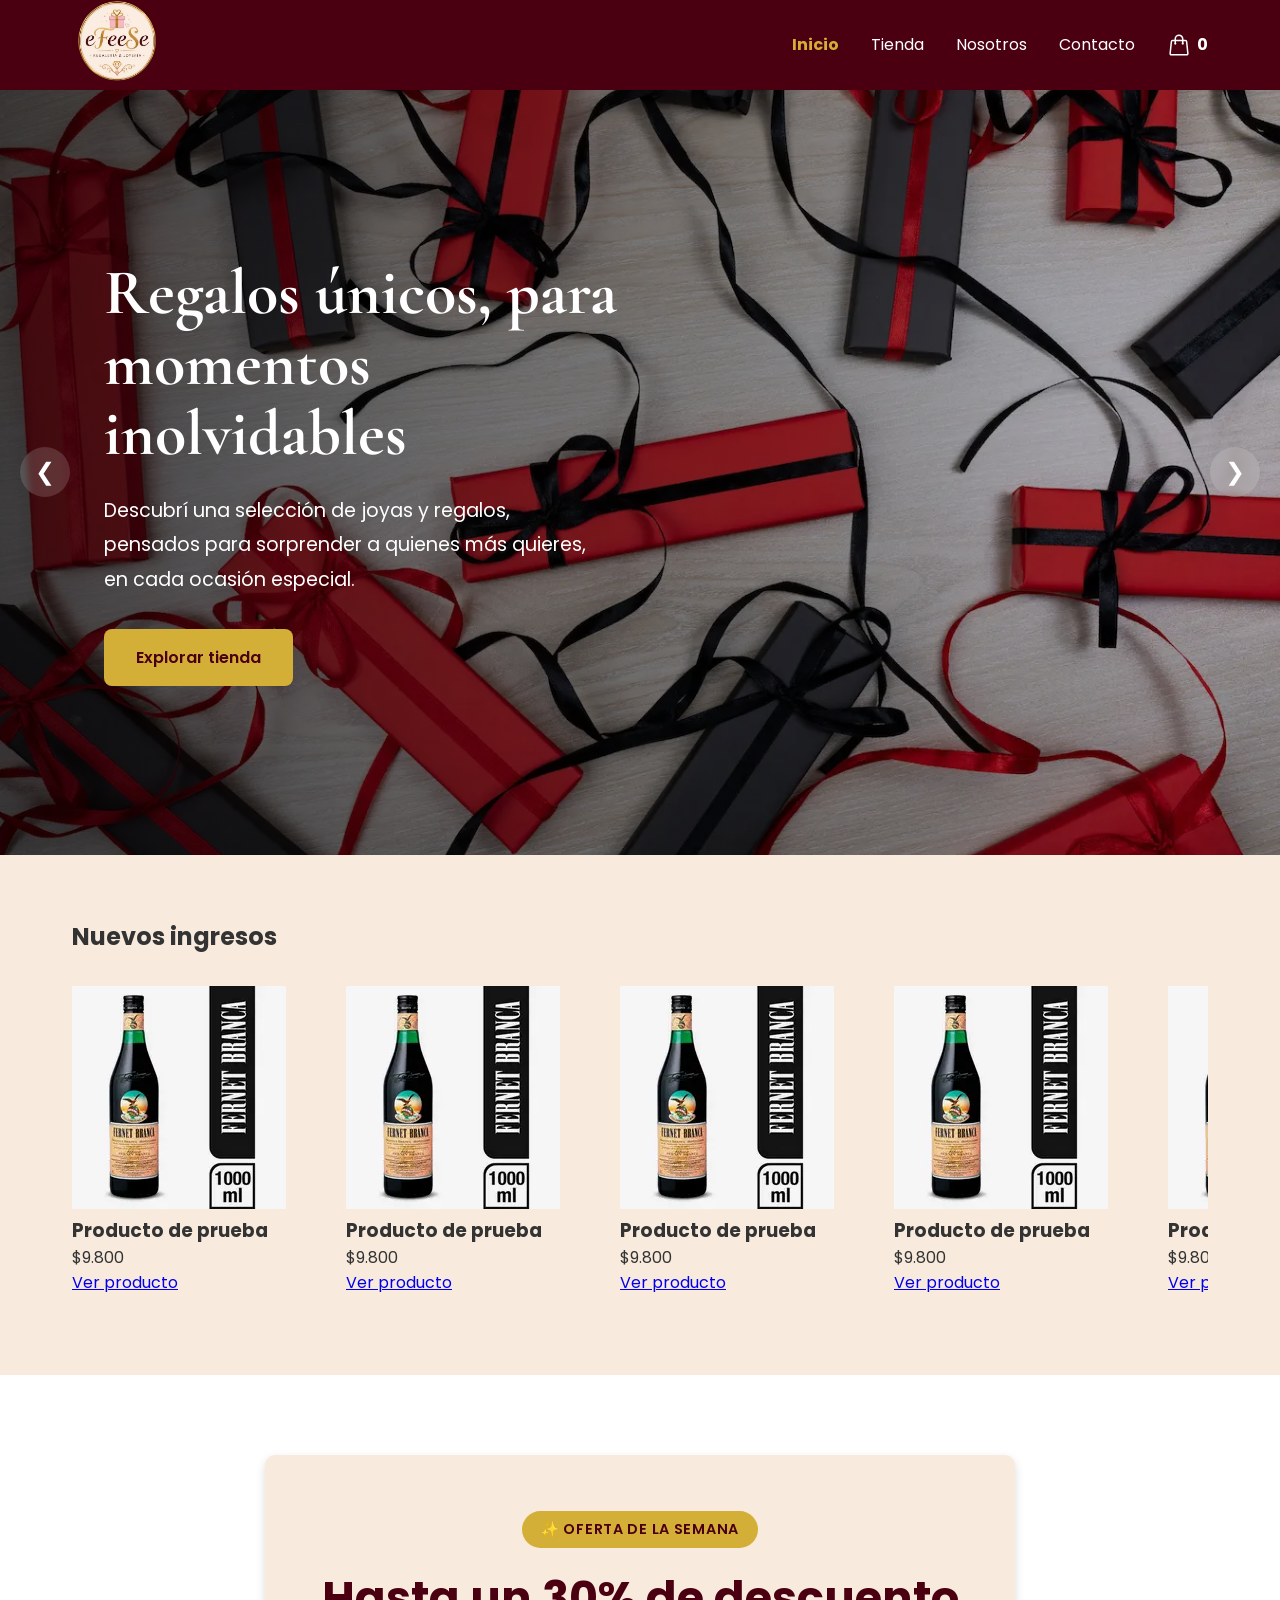
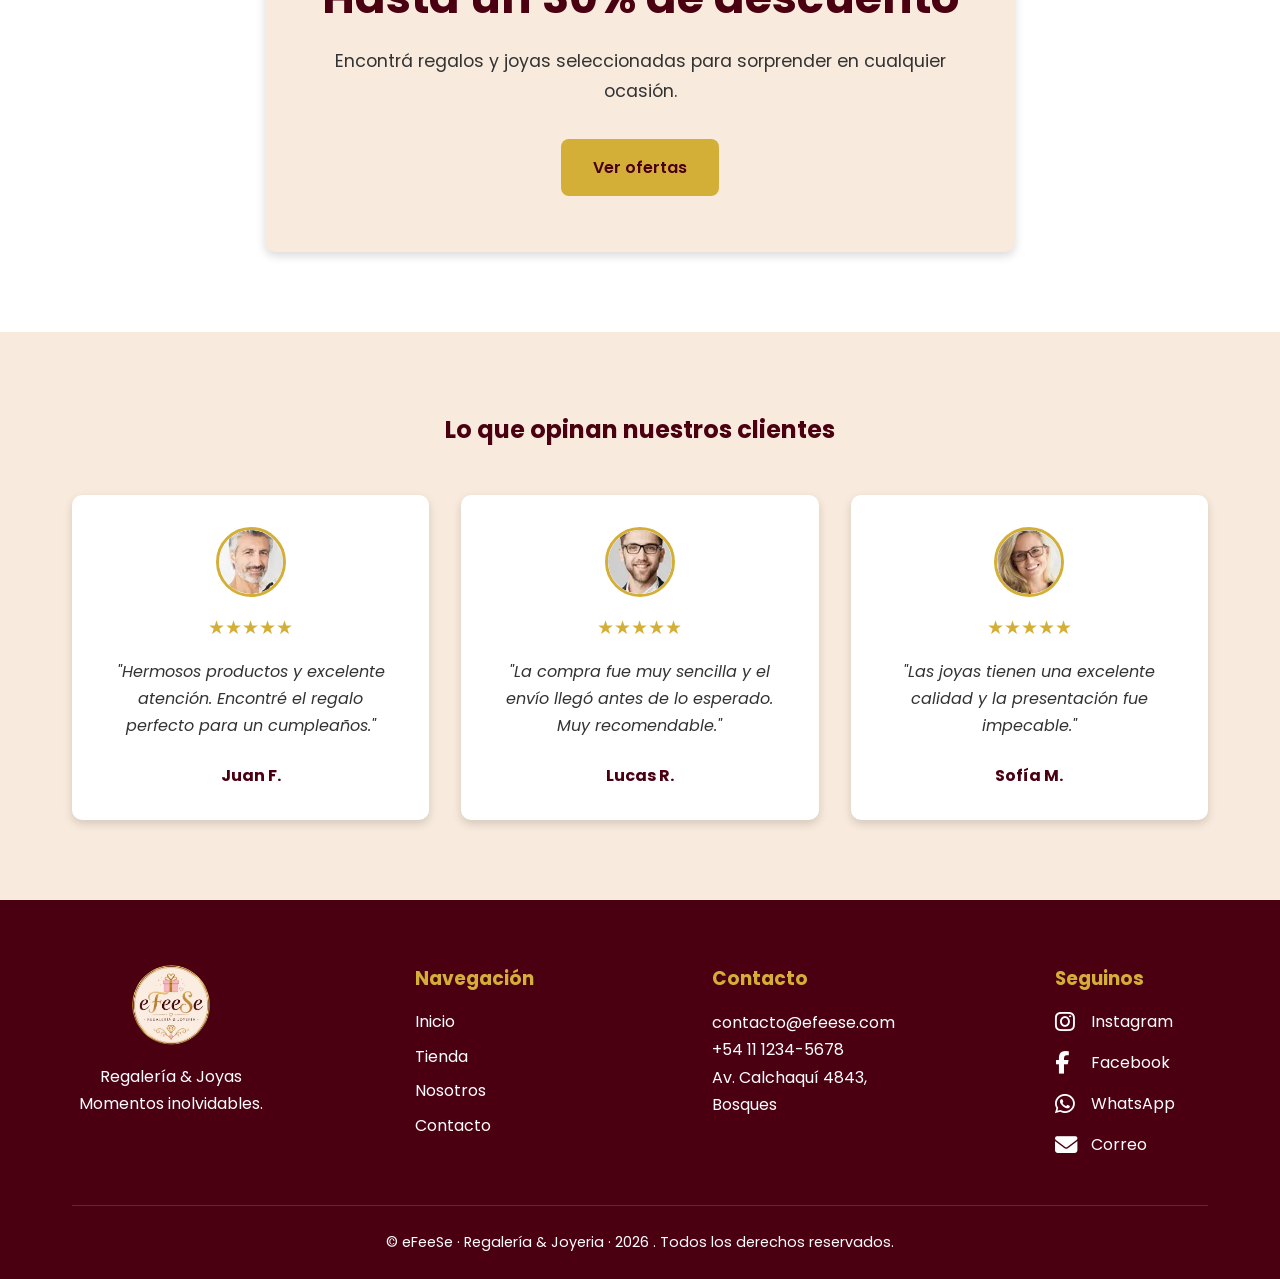
<file: index.html>
<!DOCTYPE html>
<html lang="es">
<head>
    <meta charset="UTF-8">
    <meta name="viewport" content="width=device-width, initial-scale=1.0">
    <meta name="description" content="eFeeSe - Regalería y joyería online con regalos únicos para cada ocasión.">
    <title>eFeeSe - Regaleria & Joyeria</title>
    <link rel="stylesheet" href="https://cdnjs.cloudflare.com/ajax/libs/font-awesome/6.7.2/css/all.min.css">
    <link rel="stylesheet" href="./css/styles.css">
    <link rel="icon" type="image/x-icon" href="./assets/ico/logo.ico">
</head>
<body>
    <header class="header">
        <div class="contenedor">
            <a href="./index.html" class="enlace-logo"><img src="./assets/img/logo.webp" alt="Logo de eFeeSe" class="logo"></a>
            <nav class="nav">
                <ul class="nav-list">
                    <li><a class="activo" href="./index.html">Inicio</a></li>
                    <li><a href="./pages/tienda.html">Tienda</a></li>
                    <li><a href="./pages/nosotros.html">Nosotros</a></li>
                    <li><a href="./pages/contacto.html">Contacto</a></li>
                    <li><a href="./pages/carrito.html" class="carrito-link"><svg class="icono-carrito" xmlns="http://www.w3.org/2000/svg" fill="none" viewBox="0 0 24 24" stroke-width="1.5" stroke="currentColor"><path stroke-linecap="round" stroke-linejoin="round" d="M15.75 10.5V6a3.75 3.75 0 1 0-7.5 0v4.5m11.356-1.993 1.263 12c.07.665-.45 1.243-1.119 1.243H4.25a1.125 1.125 0 0 1-1.12-1.243l1.264-12A1.125 1.125 0 0 1 5.513 7.5h12.974c.576 0 1.059.435 1.119 1.007ZM8.625 10.5a.375.375 0 1 1-.75 0 .375.375 0 0 1 .75 0Zm7.5 0a.375.375 0 1 1-.75 0 .375.375 0 0 1 .75 0Z" /></svg><span id="contador-carrito">0</span></a></li>
                </ul>
            </nav>
        </div>
    </header>
    <main class="main">
        <section class="hero">
            <div class="contenedor">
                <div class="hero-contenido">
                    <h1>Regalos únicos, para momentos inolvidables</h1>
                    <p>
                        Descubrí una selección de joyas y regalos, pensados para sorprender a quienes más quieres, en cada ocasión especial.
                    </p>
                    <a href="./pages/tienda.html" class="btn-principal">
                        Explorar tienda
                    </a>
                </div>
                <button class="hero-anterior">&#10094;</button>
                <button class="hero-siguiente">&#10095;</button>
            </div>
        </section>
        <section class="nuevos-ingresos">
            <div class="contenedor">
                <h2>Nuevos ingresos</h2>
                <div class="productos-scroll">
                    <article class="producto-card">
                        <img src="./assets/img/producto prueba.webp" alt="Producto de prueba">
                        <h3>Producto de prueba</h3>
                        <p>$9.800</p>
                        <a href="#">Ver producto</a>
                    </article>
                    <article class="producto-card">
                        <img src="./assets/img/producto prueba.webp" alt="Producto de prueba">
                        <h3>Producto de prueba</h3>
                        <p>$9.800</p>
                        <a href="#">Ver producto</a>
                    </article>
                    <article class="producto-card">
                        <img src="./assets/img/producto prueba.webp" alt="Producto de prueba">
                        <h3>Producto de prueba</h3>
                        <p>$9.800</p>
                        <a href="#">Ver producto</a>
                    </article>
                    <article class="producto-card">
                        <img src="./assets/img/producto prueba.webp" alt="Producto de prueba">
                        <h3>Producto de prueba</h3>
                        <p>$9.800</p>
                        <a href="#">Ver producto</a>
                    </article>
                    <article class="producto-card">
                        <img src="./assets/img/producto prueba.webp" alt="Producto de prueba">
                        <h3>Producto de prueba</h3>
                        <p>$9.800</p>
                        <a href="#">Ver producto</a>
                    </article>
                    <article class="producto-card">
                        <img src="./assets/img/producto prueba.webp" alt="Producto de prueba">
                        <h3>Producto de prueba</h3>
                        <p>$9.800</p>
                        <a href="#">Ver producto</a>
                    </article>
                </div>
            </div>
        </section>
        <section class="banner-promocional">
            <div class="contenedor">
                <div class="banner-contenido">
                    <span class="banner-etiqueta">
                        ✨ Oferta de la semana
                    </span>
                    <h2>Hasta un 30% de descuento</h2>
                    <p>
                        Encontrá regalos y joyas seleccionadas para sorprender en cualquier ocasión.
                    </p>
                    <a href="./pages/tienda.html" class="btn-principal">
                        Ver ofertas
                    </a>
                </div>
            </div>
        </section>
        <section class="resenas">
            <div class="contenedor">
                <h2>Lo que opinan nuestros clientes</h2>
                <div class="resenas-grid">
                    <article class="resena-card">
                        <img src="./assets/img/clientes/1.webp" alt="Foto de Juan F." class="foto-cliente">
                        <div class="estrellas">
                            ★★★★★
                        </div>
                        <p>
                            "Hermosos productos y excelente atención. Encontré el regalo perfecto para un cumpleaños."
                        </p>
                        <h3>Juan F.</h3>
                    </article>
                    <article class="resena-card">
                        <img src="./assets/img/clientes/2.webp" alt="Foto de Lucas R." class="foto-cliente">
                        <div class="estrellas">
                            ★★★★★
                        </div>
                        <p>
                            "La compra fue muy sencilla y el envío llegó antes de lo esperado. Muy recomendable."
                        </p>
                        <h3>Lucas R.</h3>
                    </article>
                    <article class="resena-card">
                        <img src="./assets/img/clientes/3.webp" alt="Foto de Sofia M." class="foto-cliente">
                        <div class="estrellas">
                            ★★★★★
                        </div>
                        <p>
                            "Las joyas tienen una excelente calidad y la presentación fue impecable."
                        </p>
                        <h3>Sofía M.</h3>
                    </article>
                </div>
            </div>
        </section>
    </main>
    <footer class="footer">
        <div class="contenedor">
            <div class="footer-grid">
                <div class="footer-columna footer-marca">
                    <img src="./assets/img/logo.webp" alt="Logo de eFeeSe" class="footer-logo">
                    <p>
                        Regalería & Joyas<br>
                        Momentos inolvidables.
                    </p>
                </div>
                <div class="footer-columna">
                    <h3>Navegación</h3>
                    <ul>
                        <li><a href="./index.html">Inicio</a></li>
                        <li><a href="./pages/tienda.html">Tienda</a></li>
                        <li><a href="./pages/nosotros.html">Nosotros</a></li>
                        <li><a href="./pages/contacto.html">Contacto</a></li>
                    </ul>
                </div>
                <div class="footer-columna">
                    <h3>Contacto</h3>
                    <p>contacto@efeese.com</p>
                    <p>+54 11 1234-5678</p>
                    <p>Av. Calchaquí 4843, Bosques</p>
                </div>
                <div class="footer-columna">
                    <h3>Seguinos</h3>
                    <div class="redes-sociales">
                        <!-- Iconos de Font Awesome -->
                        <!-- Para mas adelante, cuando se agreguen enlaces -->
                        <!-- <a href="#" aria-label="Instagram">
                            <i class="fa-brands fa-instagram"></i>
                            <span>Instagram</span>
                        </a>
                        <a href="#" aria-label="Facebook">
                            <i class="fa-brands fa-facebook-f"></i>
                            <span>Facebook</span>
                        </a>
                        <a href="#" aria-label="WhatsApp">
                            <i class="fa-brands fa-whatsapp"></i>
                            <span>WhatsApp</span>
                        </a>
                        <a href="#" aria-label="Correo electrónico">
                            <i class="fa-solid fa-envelope"></i>
                            <span>Correo</span>
                        </a> -->
                        <div>
                            <i class="fa-brands fa-instagram"></i>
                            <span>Instagram</span>
                        </div>
                        <div>
                            <i class="fa-brands fa-facebook-f"></i>
                            <span>Facebook</span>
                        </div>
                        <div>
                            <i class="fa-brands fa-whatsapp"></i>
                            <span>WhatsApp</span>
                        </div>
                        <div>
                            <i class="fa-solid fa-envelope"></i>
                            <span>Correo</span>
                        </div>
                    </div>
                </div>
            </div>
            <div class="footer-copy">
                <p>&copy; eFeeSe · Regalería & Joyeria · 2026 . Todos los derechos reservados.</p>
            </div>
        </div>
    </footer>
    <script src="#"></script>
</body>
</html>
</file>
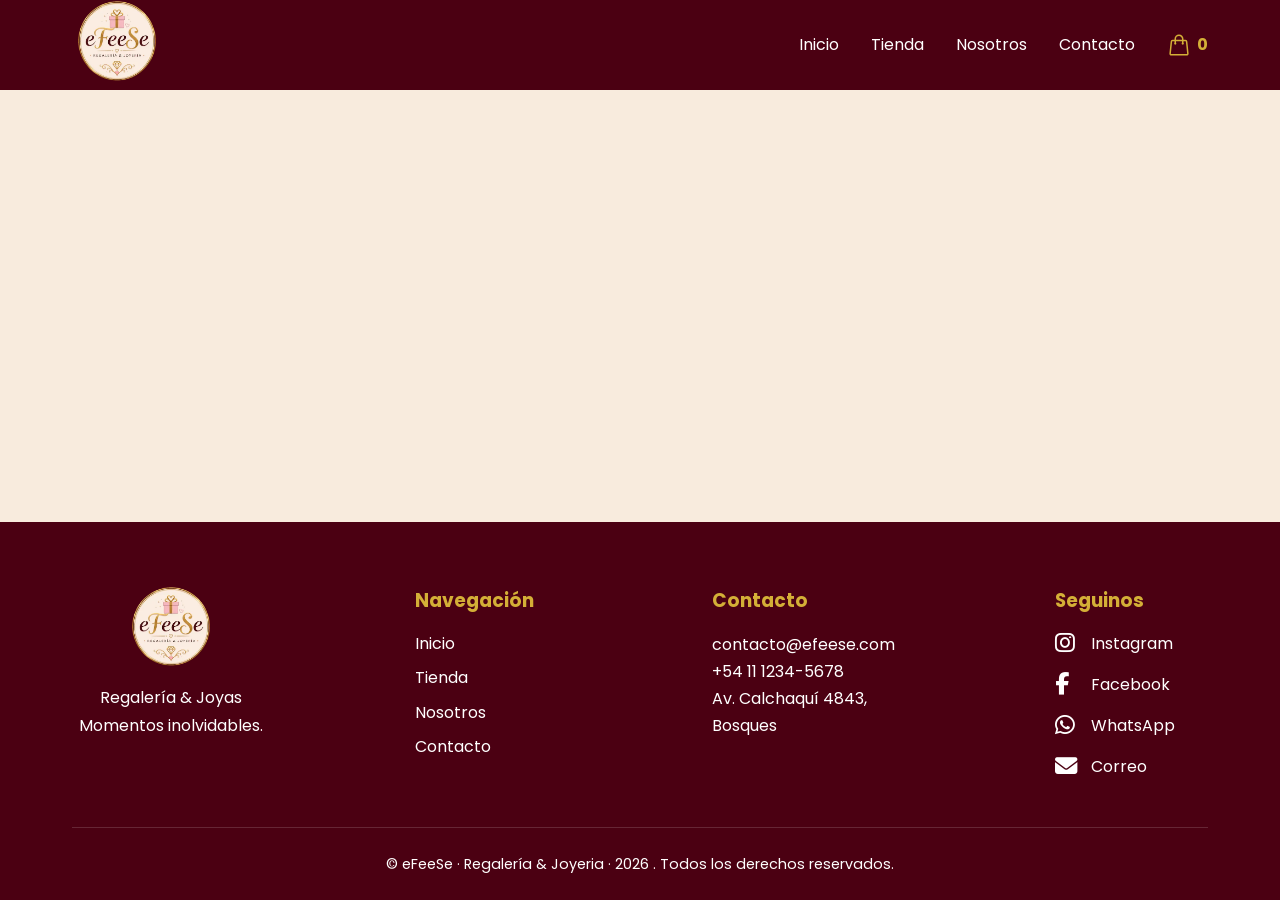
<file: pages/carrito.html>
<!DOCTYPE html>
<html lang="es">
<head>
    <meta charset="UTF-8">
    <meta name="viewport" content="width=device-width, initial-scale=1.0">
    <meta name="description" content="eFeeSe - Regalería y joyería online con regalos únicos para cada ocasión.">
    <title>Carrito | eFeeSe</title>
    <link rel="stylesheet" href="https://cdnjs.cloudflare.com/ajax/libs/font-awesome/6.7.2/css/all.min.css">
    <link rel="stylesheet" href="../css/styles.css">
    <link rel="icon" type="image/x-icon" href="../assets/ico/logo.ico">
</head>
<body>
    <header class="header">
        <div class="contenedor">
            <a href="../index.html" class="enlace-logo"><img src="../assets/img/logo.webp" alt="Logo de eFeeSe" class="logo"></a>
            <nav class="nav">
                <ul class="nav-list">
                    <li><a href="../index.html">Inicio</a></li>
                    <li><a href="./tienda.html">Tienda</a></li>
                    <li><a href="./nosotros.html">Nosotros</a></li>
                    <li><a href="./contacto.html">Contacto</a></li>
                    <li><a href="./carrito.html" class="carrito-link activo"><svg class="icono-carrito" xmlns="http://www.w3.org/2000/svg" fill="none" viewBox="0 0 24 24" stroke-width="1.5" stroke="currentColor"><path stroke-linecap="round" stroke-linejoin="round" d="M15.75 10.5V6a3.75 3.75 0 1 0-7.5 0v4.5m11.356-1.993 1.263 12c.07.665-.45 1.243-1.119 1.243H4.25a1.125 1.125 0 0 1-1.12-1.243l1.264-12A1.125 1.125 0 0 1 5.513 7.5h12.974c.576 0 1.059.435 1.119 1.007ZM8.625 10.5a.375.375 0 1 1-.75 0 .375.375 0 0 1 .75 0Zm7.5 0a.375.375 0 1 1-.75 0 .375.375 0 0 1 .75 0Z" /></svg><span id="contador-carrito">0</span></a></li>
                </ul>
            </nav>
        </div>
    </header>
    <main class="main">
        <section class="carrito">

        </section>
    </main>
    <footer class="footer">
        <div class="contenedor">
            <div class="footer-grid">
                <div class="footer-columna footer-marca">
                    <img src="../assets/img/logo.webp" alt="Logo de eFeeSe" class="footer-logo">
                    <p>
                        Regalería & Joyas<br>
                        Momentos inolvidables.
                    </p>
                </div>
                <div class="footer-columna">
                    <h3>Navegación</h3>
                    <ul>
                        <li><a href="../index.html">Inicio</a></li>
                        <li><a href="./tienda.html">Tienda</a></li>
                        <li><a href="./nosotros.html">Nosotros</a></li>
                        <li><a href="./contacto.html">Contacto</a></li>
                    </ul>
                </div>
                <div class="footer-columna">
                    <h3>Contacto</h3>
                    <p>contacto@efeese.com</p>
                    <p>+54 11 1234-5678</p>
                    <p>Av. Calchaquí 4843, Bosques</p>
                </div>
                <div class="footer-columna">
                    <h3>Seguinos</h3>
                    <div class="redes-sociales">
                        <div>
                            <i class="fa-brands fa-instagram"></i>
                            <span>Instagram</span>
                        </div>
                        <div>
                            <i class="fa-brands fa-facebook-f"></i>
                            <span>Facebook</span>
                        </div>
                        <div>
                            <i class="fa-brands fa-whatsapp"></i>
                            <span>WhatsApp</span>
                        </div>
                        <div>
                            <i class="fa-solid fa-envelope"></i>
                            <span>Correo</span>
                        </div>
                    </div>
                </div>
            </div>
            <div class="footer-copy">
                <p>&copy; eFeeSe · Regalería & Joyeria · 2026 . Todos los derechos reservados.</p>
            </div>
        </div>
    </footer>
    <script src="#"></script>
</body>
</html>
</file>
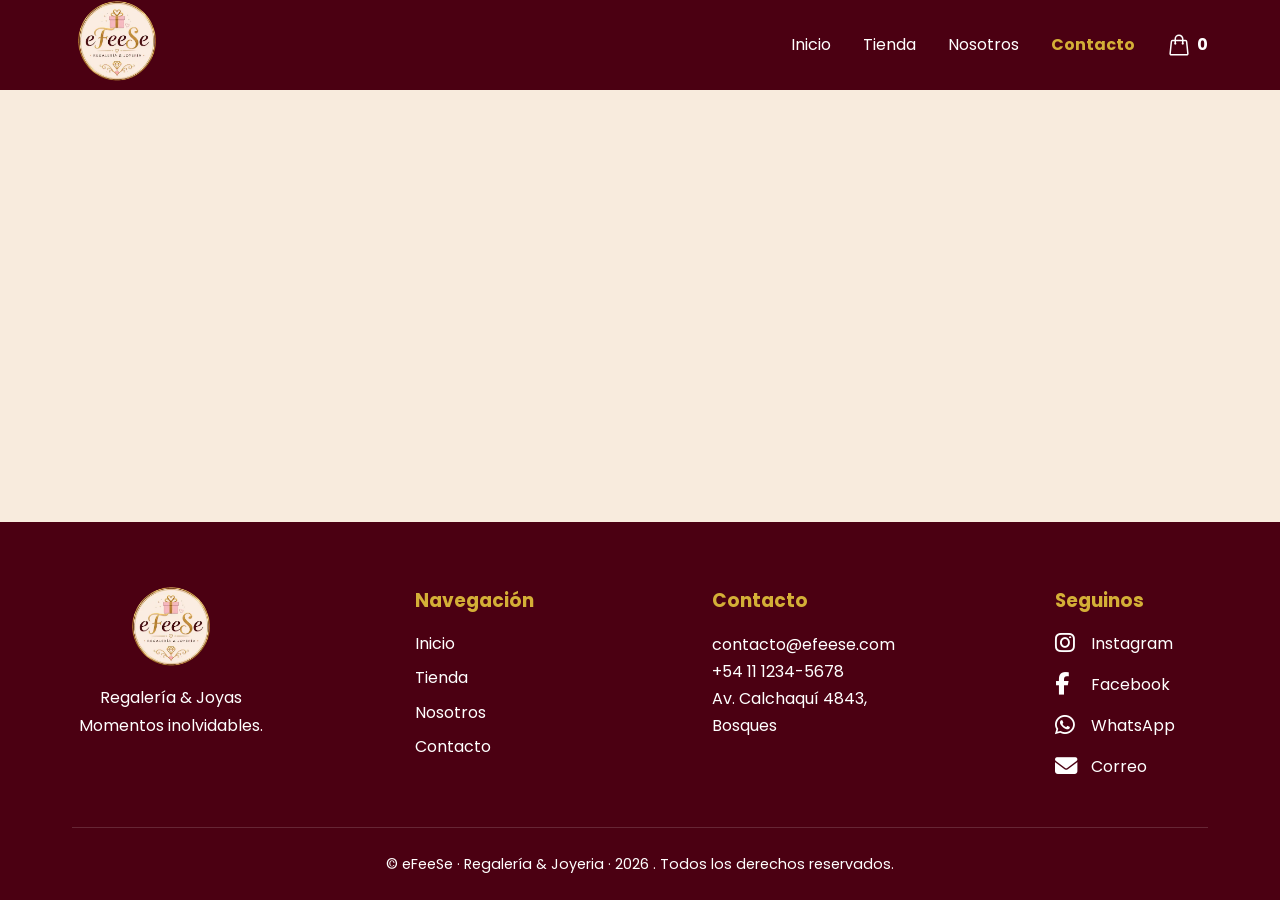
<file: pages/contacto.html>
<!DOCTYPE html>
<html lang="es">
<head>
    <meta charset="UTF-8">
    <meta name="viewport" content="width=device-width, initial-scale=1.0">
    <meta name="description" content="eFeeSe - Regalería y joyería online con regalos únicos para cada ocasión.">
    <title>Contacto | eFeeSe</title>
    <link rel="stylesheet" href="https://cdnjs.cloudflare.com/ajax/libs/font-awesome/6.7.2/css/all.min.css">
    <link rel="stylesheet" href="../css/styles.css">
    <link rel="icon" type="image/x-icon" href="../assets/ico/logo.ico">
</head>
<body>
    <header class="header">
        <div class="contenedor">
            <a href="../index.html" class="enlace-logo"><img src="../assets/img/logo.webp" alt="Logo de eFeeSe" class="logo"></a>
            <nav class="nav">
                <ul class="nav-list">
                    <li><a href="../index.html">Inicio</a></li>
                    <li><a href="./tienda.html">Tienda</a></li>
                    <li><a href="./nosotros.html">Nosotros</a></li>
                    <li><a class="activo" href=".contacto.html">Contacto</a></li>
                    <li><a href="./carrito.html" class="carrito-link"><svg class="icono-carrito" xmlns="http://www.w3.org/2000/svg" fill="none" viewBox="0 0 24 24" stroke-width="1.5" stroke="currentColor"><path stroke-linecap="round" stroke-linejoin="round" d="M15.75 10.5V6a3.75 3.75 0 1 0-7.5 0v4.5m11.356-1.993 1.263 12c.07.665-.45 1.243-1.119 1.243H4.25a1.125 1.125 0 0 1-1.12-1.243l1.264-12A1.125 1.125 0 0 1 5.513 7.5h12.974c.576 0 1.059.435 1.119 1.007ZM8.625 10.5a.375.375 0 1 1-.75 0 .375.375 0 0 1 .75 0Zm7.5 0a.375.375 0 1 1-.75 0 .375.375 0 0 1 .75 0Z" /></svg><span id="contador-carrito">0</span></a></li>
                </ul>
            </nav>
        </div>
    </header>
    <main class="main">
        <section class="contacto">

        </section>
    </main>
    <footer class="footer">
        <div class="contenedor">
            <div class="footer-grid">
                <div class="footer-columna footer-marca">
                    <img src="../assets/img/logo.webp" alt="Logo de eFeeSe" class="footer-logo">
                    <p>
                        Regalería & Joyas<br>
                        Momentos inolvidables.
                    </p>
                </div>
                <div class="footer-columna">
                    <h3>Navegación</h3>
                    <ul>
                        <li><a href="../index.html">Inicio</a></li>
                        <li><a href="./tienda.html">Tienda</a></li>
                        <li><a href="./nosotros.html">Nosotros</a></li>
                        <li><a href="./contacto.html">Contacto</a></li>
                    </ul>
                </div>
                <div class="footer-columna">
                    <h3>Contacto</h3>
                    <p>contacto@efeese.com</p>
                    <p>+54 11 1234-5678</p>
                    <p>Av. Calchaquí 4843, Bosques</p>
                </div>
                <div class="footer-columna">
                    <h3>Seguinos</h3>
                    <div class="redes-sociales">
                        <div>
                            <i class="fa-brands fa-instagram"></i>
                            <span>Instagram</span>
                        </div>
                        <div>
                            <i class="fa-brands fa-facebook-f"></i>
                            <span>Facebook</span>
                        </div>
                        <div>
                            <i class="fa-brands fa-whatsapp"></i>
                            <span>WhatsApp</span>
                        </div>
                        <div>
                            <i class="fa-solid fa-envelope"></i>
                            <span>Correo</span>
                        </div>
                    </div>
                </div>
            </div>
            <div class="footer-copy">
                <p>&copy; eFeeSe · Regalería & Joyeria · 2026 . Todos los derechos reservados.</p>
            </div>
        </div>
    </footer>
    <script src="#"></script>
</body>
</html>
</file>
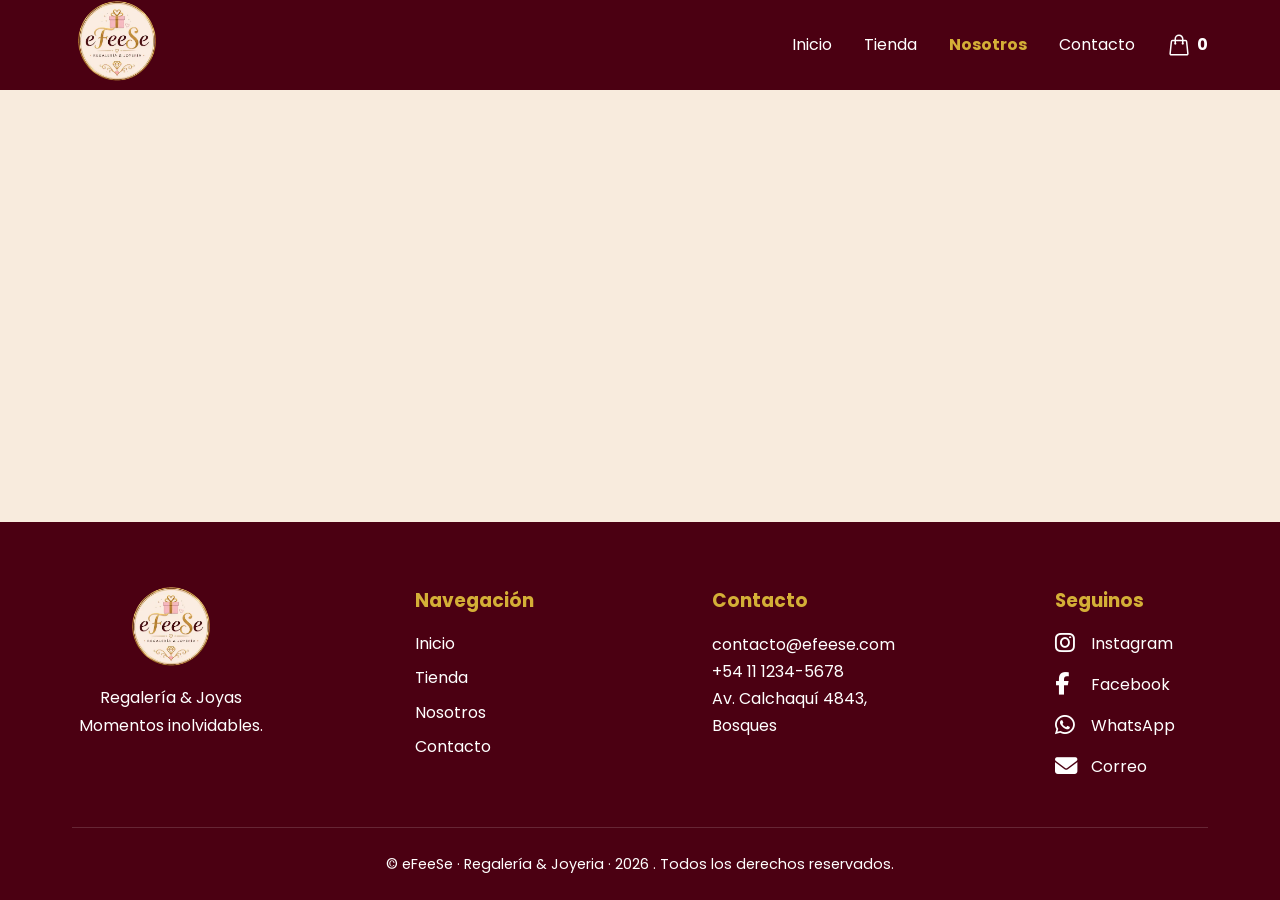
<file: pages/nosotros.html>
<!DOCTYPE html>
<html lang="es">
<head>
    <meta charset="UTF-8">
    <meta name="viewport" content="width=device-width, initial-scale=1.0">
    <meta name="description" content="eFeeSe - Regalería y joyería online con regalos únicos para cada ocasión.">
    <title>Nosotros | eFeeSe</title>
    <link rel="stylesheet" href="https://cdnjs.cloudflare.com/ajax/libs/font-awesome/6.7.2/css/all.min.css">
    <link rel="stylesheet" href="../css/styles.css">
    <link rel="icon" type="image/x-icon" href="../assets/ico/logo.ico">
</head>
<body>
    <header class="header">
        <div class="contenedor">
            <a href="../index.html" class="enlace-logo"><img src="../assets/img/logo.webp" alt="Logo de eFeeSe" class="logo"></a>
            <nav class="nav">
                <ul class="nav-list">
                    <li><a href="../index.html">Inicio</a></li>
                    <li><a href="./tienda.html">Tienda</a></li>
                    <li><a class="activo" href="./nosotros.html">Nosotros</a></li>
                    <li><a href="./contacto.html">Contacto</a></li>
                    <li><a href="./carrito.html" class="carrito-link"><svg class="icono-carrito" xmlns="http://www.w3.org/2000/svg" fill="none" viewBox="0 0 24 24" stroke-width="1.5" stroke="currentColor"><path stroke-linecap="round" stroke-linejoin="round" d="M15.75 10.5V6a3.75 3.75 0 1 0-7.5 0v4.5m11.356-1.993 1.263 12c.07.665-.45 1.243-1.119 1.243H4.25a1.125 1.125 0 0 1-1.12-1.243l1.264-12A1.125 1.125 0 0 1 5.513 7.5h12.974c.576 0 1.059.435 1.119 1.007ZM8.625 10.5a.375.375 0 1 1-.75 0 .375.375 0 0 1 .75 0Zm7.5 0a.375.375 0 1 1-.75 0 .375.375 0 0 1 .75 0Z" /></svg><span id="contador-carrito">0</span></a></li>
                </ul>
            </nav>
        </div>
    </header>
    <main class="main">
        <section class="nosotros">

        </section>
    </main>
    <footer class="footer">
        <div class="contenedor">
            <div class="footer-grid">
                <div class="footer-columna footer-marca">
                    <img src="../assets/img/logo.webp" alt="Logo de eFeeSe" class="footer-logo">
                    <p>
                        Regalería & Joyas<br>
                        Momentos inolvidables.
                    </p>
                </div>
                <div class="footer-columna">
                    <h3>Navegación</h3>
                    <ul>
                        <li><a href="../index.html">Inicio</a></li>
                        <li><a href="./tienda.html">Tienda</a></li>
                        <li><a href="./nosotros.html">Nosotros</a></li>
                        <li><a href="./contacto.html">Contacto</a></li>
                    </ul>
                </div>
                <div class="footer-columna">
                    <h3>Contacto</h3>
                    <p>contacto@efeese.com</p>
                    <p>+54 11 1234-5678</p>
                    <p>Av. Calchaquí 4843, Bosques</p>
                </div>
                <div class="footer-columna">
                    <h3>Seguinos</h3>
                    <div class="redes-sociales">
                        <div>
                            <i class="fa-brands fa-instagram"></i>
                            <span>Instagram</span>
                        </div>
                        <div>
                            <i class="fa-brands fa-facebook-f"></i>
                            <span>Facebook</span>
                        </div>
                        <div>
                            <i class="fa-brands fa-whatsapp"></i>
                            <span>WhatsApp</span>
                        </div>
                        <div>
                            <i class="fa-solid fa-envelope"></i>
                            <span>Correo</span>
                        </div>
                    </div>
                </div>
            </div>
            <div class="footer-copy">
                <p>&copy; eFeeSe · Regalería & Joyeria · 2026 . Todos los derechos reservados.</p>
            </div>
        </div>
    </footer>
    <script src="#"></script>
</body>
</html>
</file>
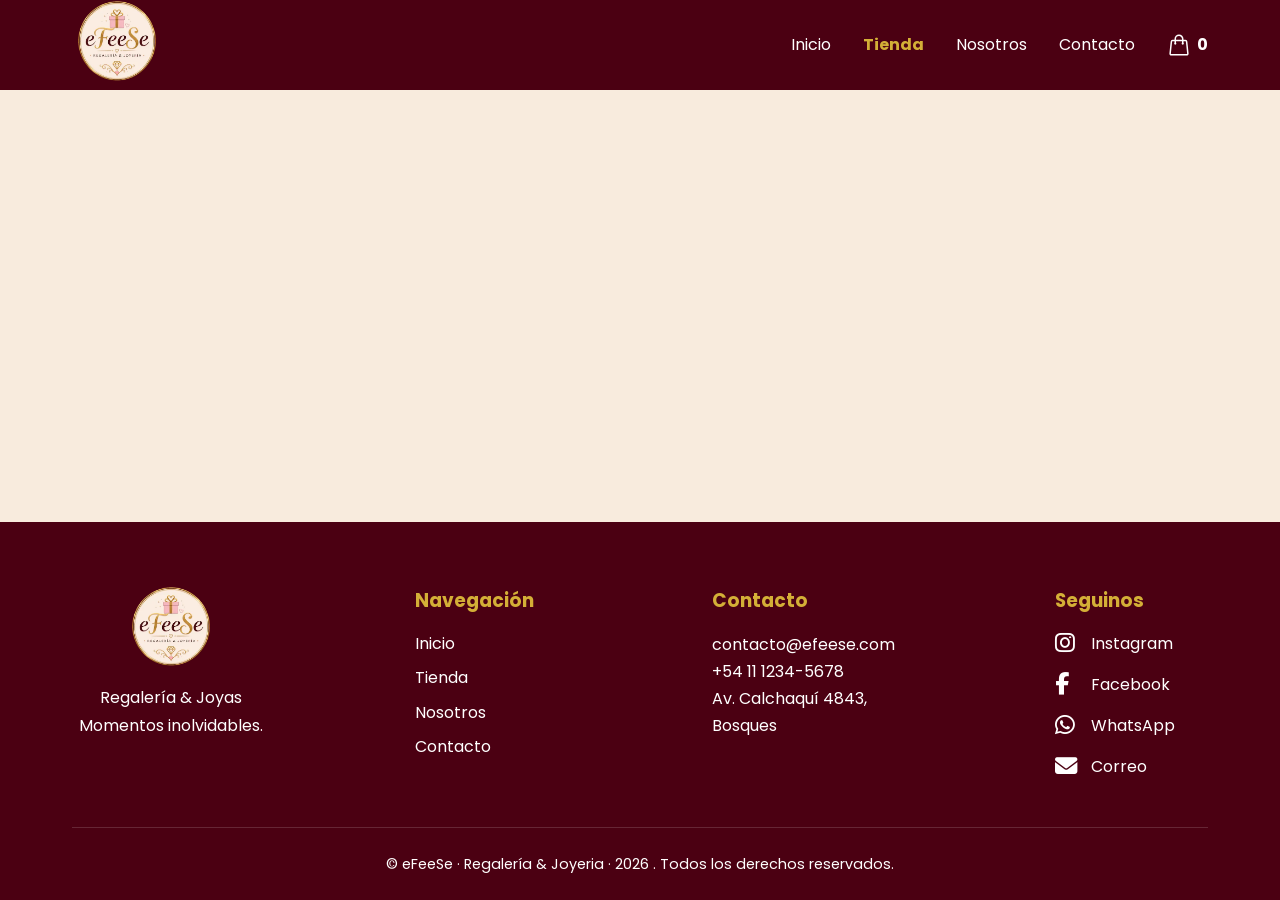
<file: pages/tienda.html>
<!DOCTYPE html>
<html lang="es">
<head>
    <meta charset="UTF-8">
    <meta name="viewport" content="width=device-width, initial-scale=1.0">
    <meta name="description" content="eFeeSe - Regalería y joyería online con regalos únicos para cada ocasión.">
    <title>Tienda | eFeeSe</title>
    <link rel="stylesheet" href="https://cdnjs.cloudflare.com/ajax/libs/font-awesome/6.7.2/css/all.min.css">
    <link rel="stylesheet" href="../css/styles.css">
    <link rel="icon" type="image/x-icon" href="../assets/ico/logo.ico">
</head>
<body>
    <header class="header">
        <div class="contenedor">
            <a href="../index.html" class="enlace-logo"><img src="../assets/img/logo.webp" alt="Logo de eFeeSe" class="logo"></a>
            <nav class="nav">
                <ul class="nav-list">
                    <li><a href="../index.html">Inicio</a></li>
                    <li><a class="activo" href="./tienda.html">Tienda</a></li>
                    <li><a href="./nosotros.html">Nosotros</a></li>
                    <li><a href="./contacto.html">Contacto</a></li>
                    <li><a href="./carrito.html" class="carrito-link"><svg class="icono-carrito" xmlns="http://www.w3.org/2000/svg" fill="none" viewBox="0 0 24 24" stroke-width="1.5" stroke="currentColor"><path stroke-linecap="round" stroke-linejoin="round" d="M15.75 10.5V6a3.75 3.75 0 1 0-7.5 0v4.5m11.356-1.993 1.263 12c.07.665-.45 1.243-1.119 1.243H4.25a1.125 1.125 0 0 1-1.12-1.243l1.264-12A1.125 1.125 0 0 1 5.513 7.5h12.974c.576 0 1.059.435 1.119 1.007ZM8.625 10.5a.375.375 0 1 1-.75 0 .375.375 0 0 1 .75 0Zm7.5 0a.375.375 0 1 1-.75 0 .375.375 0 0 1 .75 0Z" /></svg><span id="contador-carrito">0</span></a></li>
                </ul>
            </nav>
        </div>
    </header>
    <main class="main">
        <section class="tienda">

        </section>
    </main>
    <footer class="footer">
        <div class="contenedor">
            <div class="footer-grid">
                <div class="footer-columna footer-marca">
                    <img src="../assets/img/logo.webp" alt="Logo de eFeeSe" class="footer-logo">
                    <p>
                        Regalería & Joyas<br>
                        Momentos inolvidables.
                    </p>
                </div>
                <div class="footer-columna">
                    <h3>Navegación</h3>
                    <ul>
                        <li><a href="../index.html">Inicio</a></li>
                        <li><a href="./tienda.html">Tienda</a></li>
                        <li><a href="./nosotros.html">Nosotros</a></li>
                        <li><a href="./contacto.html">Contacto</a></li>
                    </ul>
                </div>
                <div class="footer-columna">
                    <h3>Contacto</h3>
                    <p>contacto@efeese.com</p>
                    <p>+54 11 1234-5678</p>
                    <p>Av. Calchaquí 4843, Bosques</p>
                </div>
                <div class="footer-columna">
                    <h3>Seguinos</h3>
                    <div class="redes-sociales">
                        <div>
                            <i class="fa-brands fa-instagram"></i>
                            <span>Instagram</span>
                        </div>
                        <div>
                            <i class="fa-brands fa-facebook-f"></i>
                            <span>Facebook</span>
                        </div>
                        <div>
                            <i class="fa-brands fa-whatsapp"></i>
                            <span>WhatsApp</span>
                        </div>
                        <div>
                            <i class="fa-solid fa-envelope"></i>
                            <span>Correo</span>
                        </div>
                    </div>
                </div>
            </div>
            <div class="footer-copy">
                <p>&copy; eFeeSe · Regalería & Joyeria · 2026 . Todos los derechos reservados.</p>
            </div>
        </div>
    </footer>
    <script src="#"></script>
</body>
</html>
</file>
<file: css/styles.css>
/* Fuentes */
@import url('https://fonts.googleapis.com/css2?family=Cormorant+Garamond:ital,wght@0,300..700;1,300..700&family=Poppins:wght@400;600;700&display=swap');

/* Uso de variables */
:root{
    --color-principal: #4b0012;
    --color-secundario: #d4af37;
    --color-fondo: #f8ebdd;
    --color-texto: #333333;
    --color-blanco: #ffffff;
    --sombra: 0 4px 10px rgba(0,0,0,.15);
    --radio: 10px;
    --transicion: .3s ease;
}

/* Reset */

* {
    margin: 0;
    padding: 0;
    box-sizing: border-box;
}

/* body */

body {
    display: flex;
    flex-direction: column;
    min-height: 100vh;
    font-family: "Poppins", sans-serif;
    background-color: var(--color-fondo);
    color: var(--color-texto);
}

/* header */

.header{
    background: var(--color-principal);
    color: var(--color-blanco);
}

/* se usa la clase contenedor, que se definio cuando se desarrollo hero, para no tener tantas clases */
.header .contenedor{
    display: flex;
    justify-content: space-between;
    align-items: center;
}

.logo{
    width: 90px;
    height: auto;
}

/* navegacion */

.nav-list {
    display: flex;
    flex-wrap: wrap;
    justify-content: flex-end;
    align-items: center;
    gap: 2rem;
    list-style: none;
    padding: 0;
}

.nav-list li a {
    color: var(--color-blanco);
    text-decoration: none;
    font-size: 600;
    transition: var(--transicion);
}

.nav-list li a:hover{
    color: var(--color-secundario);
}

/*Pagina actual*/
.nav-list li a.activo{
    color: var(--color-secundario);
    font-weight: 700;
}

.nav-list li a.activo:hover{
    color: var(--color-blanco);
    font-weight: 700;
}

.carrito-link {
    display: flex;
    align-items: center;
    gap: 0.4rem;
}

.icono-carrito {
    width: 24px;
    height: 24px;
}

#contador-carrito {
    font-weight: 700;
}

/* main */

.main {
    flex: 1;
}

/* principal hero */
.hero{
    position: relative;
    min-height: 85vh;
    display: flex;
    align-items: center;
    background-image: linear-gradient(90deg,rgba(0,0,0,.70) 0%, rgba(0,0,0,.45) 40%,rgba(0,0,0,.20) 100%), url("../assets/img/hero.webp");
    background-size: cover;
    background-position: right center;
    color: var(--color-blanco);
}

/* clase contenedor, que se reutiliza en otras partes del html o paginas */
.contenedor{
    width: 100%;
    max-width: 1200px;
    margin: 0 auto;
    padding: 0 2rem;
}

.hero-contenido{
    max-width: 600px;
    padding-left: 2rem;
    margin-right: auto;
}

.hero h1{
    font-family: "Cormorant Garamond", serif;
    font-size: 4rem;
    font-weight: 700;
    line-height: 1.1;
    margin-bottom: 1.5rem;
}

.hero p{
    font-size: 1.2rem;
    line-height: 1.8;
    margin-bottom: 2rem;
    max-width: 500px;
}

.btn-principal{
    display: inline-block;
    padding: 1rem 2rem;
    background: var(--color-secundario);
    color: var(--color-principal);
    text-decoration: none;
    border-radius: 8px;
    font-weight: 600;
    transition: var(--transicion);
}

.btn-principal:hover{
    background: var(--color-blanco);
    transform: translateY(-3px);
}

.hero button{
    position: absolute;
    top: 50%;
    transform: translateY(-50%);
    width: 50px;
    height: 50px;
    border: none;
    border-radius: 50%;
    background: rgba(255,255,255, .15);
    backdrop-filter: blur(3px);
    color: var(--color-blanco);
    cursor: pointer;
    font-size: 1.5rem;
    transition: var(--transicion);
}

.hero button:hover{
    background: var(--color-secundario);
    color: var(--color-principal);
}

.hero-anterior{
    left: 20px;
}

.hero-siguiente{
    right: 20px;
}

/* seccion nuevos ingresos */

.nuevos-ingresos{
    padding: 4rem 0;
}

.nuevos-ingresos h2{
    text-align: justify;
    margin-bottom: 2rem;
}

.productos-scroll{
    display: flex;
    gap: 1.5rem;
    overflow-x: auto;
    padding-bottom: 1rem;
}

.producto-card{
    min-width: 250px;
    flex-shrink: 0;
}

/* Seccción ofertas */

.banner-promocional{
    padding: 5rem 0;
    background-color: var(--color-blanco);
}

.banner-contenido{
    max-width: 750px;
    margin: 0 auto;
    padding: 3.5rem;
    text-align: center;
    background: var(--color-fondo);
    border-radius: var(--radio);
    box-shadow: var(--sombra);
}

.banner-etiqueta{
    display: inline-block;
    margin-bottom: 1rem;
    padding: .5rem 1.2rem;
    background-color: var(--color-secundario);
    color: var(--color-principal);
    border-radius: 999px;
    font-size: .9rem;
    font-weight: 600;
    text-transform: uppercase;
    letter-spacing: .05em;
}

.banner-contenido h2{
    margin-bottom: 1rem;
    color: var(--color-principal);
    font-size: clamp(2rem, 4vw, 2.8rem);
}

.banner-contenido p{
    margin-bottom: 2rem;
    color: var(--color-texto);
    line-height: 1.7;
    font-size: 1.1rem;
}

/* Sección Reseñas */

.resenas{
    padding: 5rem 0;
    background: var(--color-fondo);
}

.resenas h2{
    text-align: center;
    color: var(--color-principal);
    margin-bottom: 3rem;
}

.resenas-grid{
    display: grid;
    grid-template-columns: repeat(3, 1fr);
    gap: 2rem;
}

.resena-card{
    padding: 2rem;
    background: var(--color-blanco);
    border-radius: var(--radio);
    box-shadow: var(--sombra);
    text-align: center;
}

.estrellas{
    margin-bottom: 1rem;
    color: var(--color-secundario);
    font-size: 1.2rem;
}

.resena-card p{
    margin-bottom: 1.5rem;
    line-height: 1.7;
    color: var(--color-texto);
    font-style: italic;
}

.resena-card h3{
    color: var(--color-principal);
    font-size: 1rem;
}

.foto-cliente{
    width: 70px;
    height: 70px;
    margin: 0 auto 1rem;
    display: block;
    object-fit: cover;
    border-radius: 50%;
    border: 3px solid var(--color-secundario);
    transition: var(--transicion);
}

.resena-card:hover .foto-cliente{
    transform: scale(1.05);
}

/* otras paginas */

.productos{
    padding: 4rem 2rem;
}

.ofertas{
    padding: 4rem 2rem;
}

.reseñas{
    padding: 4rem 2rem;
}

/* footer */

.footer {
    background-color: var(--color-principal);
    color: var(--color-blanco);
    padding: 4rem 0 1.5rem;
}

.footer-logo{
    width: 90px;
    margin-bottom: 1rem;
}

.footer-grid{
    display: grid;
    grid-template-columns: 1.3fr 1fr 1.3fr 1fr;
    gap: 9rem;
}

.footer-columna{
    display: flex;
    flex-direction: column;
}

.footer-columna h3{
    color: var(--color-secundario);
    margin-bottom: 1rem;
}

.footer-columna ul{
    list-style: none;
    padding: 0;
}

.footer-columna li{
    margin-bottom: .6rem;
}

.footer-marca{
    text-align: center;
    align-items: center;
}

.footer a{
    color: var(--color-blanco);
    text-decoration: none;
    transition: var(--transicion);
}

.footer a:hover{
    color: var(--color-secundario);
}

.footer p{
    line-height: 1.7;
}

.footer-copy{
    margin-top: 3rem;
    padding-top: 1.5rem;
    border-top: 1px solid rgba(255,255,255,.15);
    text-align: center;
    font-size: .9rem;
}

/* Esto se planteo para enlaces, por el alcance del proyecto, se dejo para mas adelante */
/* .redes-sociales{
    display: flex;
    flex-direction: column;
    gap: 1rem;
}

.redes-sociales a{
    display: flex;
    align-items: center;
    gap: .75rem;
    color: var(--color-blanco);
    text-decoration: none;
    transition: var(--transicion);
}

.redes-sociales a:hover{
    color: var(--color-secundario);
}

.redes-sociales i{
    font-size: 1.4rem;
    width: 24px;
} */

/* Para el footer sin enlaces, en los iconos de las redes sociales */
.redes-sociales{
    display: flex;
    flex-direction: column;
    gap: 1rem;
}

.redes-sociales div{
    display: flex;
    align-items: center;
    gap: .75rem;
    color: var(--color-blanco);
    transition: var(--transicion);
}

.redes-sociales div:hover{
    color: var(--color-secundario);
}

.redes-sociales i{
    width: 24px;
    font-size: 1.4rem;
}
</file>
